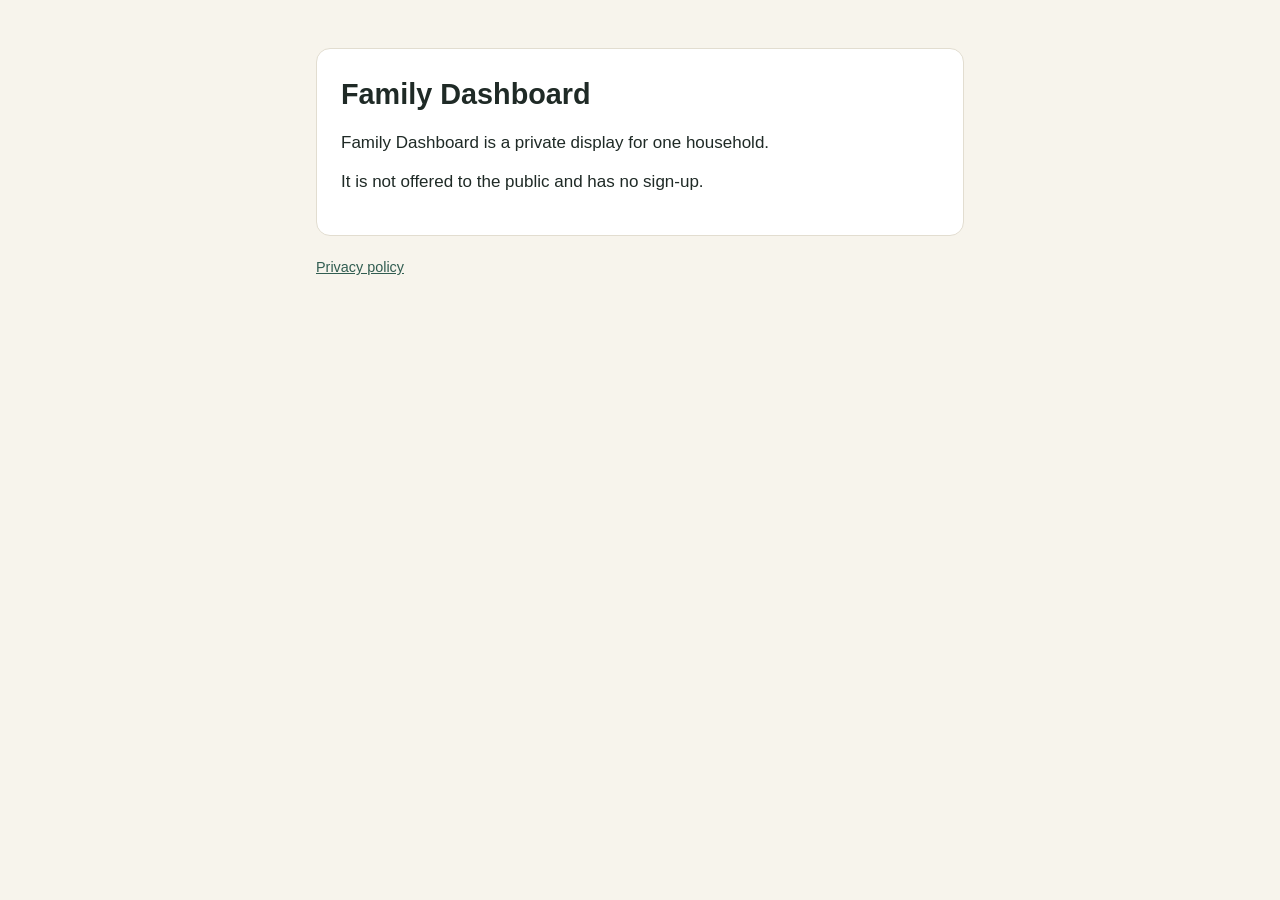
<file: index.html>
<!doctype html>
<html lang="en">
<head>
  <meta charset="utf-8">
  <meta name="viewport" content="width=device-width, initial-scale=1">
  <title>Family Dashboard</title>
  <meta name="description" content="A private display of one household's calendar and tasks.">
  <link rel="stylesheet" href="style.css">
</head>
<body>
  <main>
    <div class="card">
      <h1>Family Dashboard</h1>
      <p>Family Dashboard is a private display for one household.</p>
      <p>It is not offered to the public and has no sign-up.</p>
    </div>
    <footer><a href="privacy.html">Privacy policy</a></footer>
  </main>
</body>
</html>
</file>
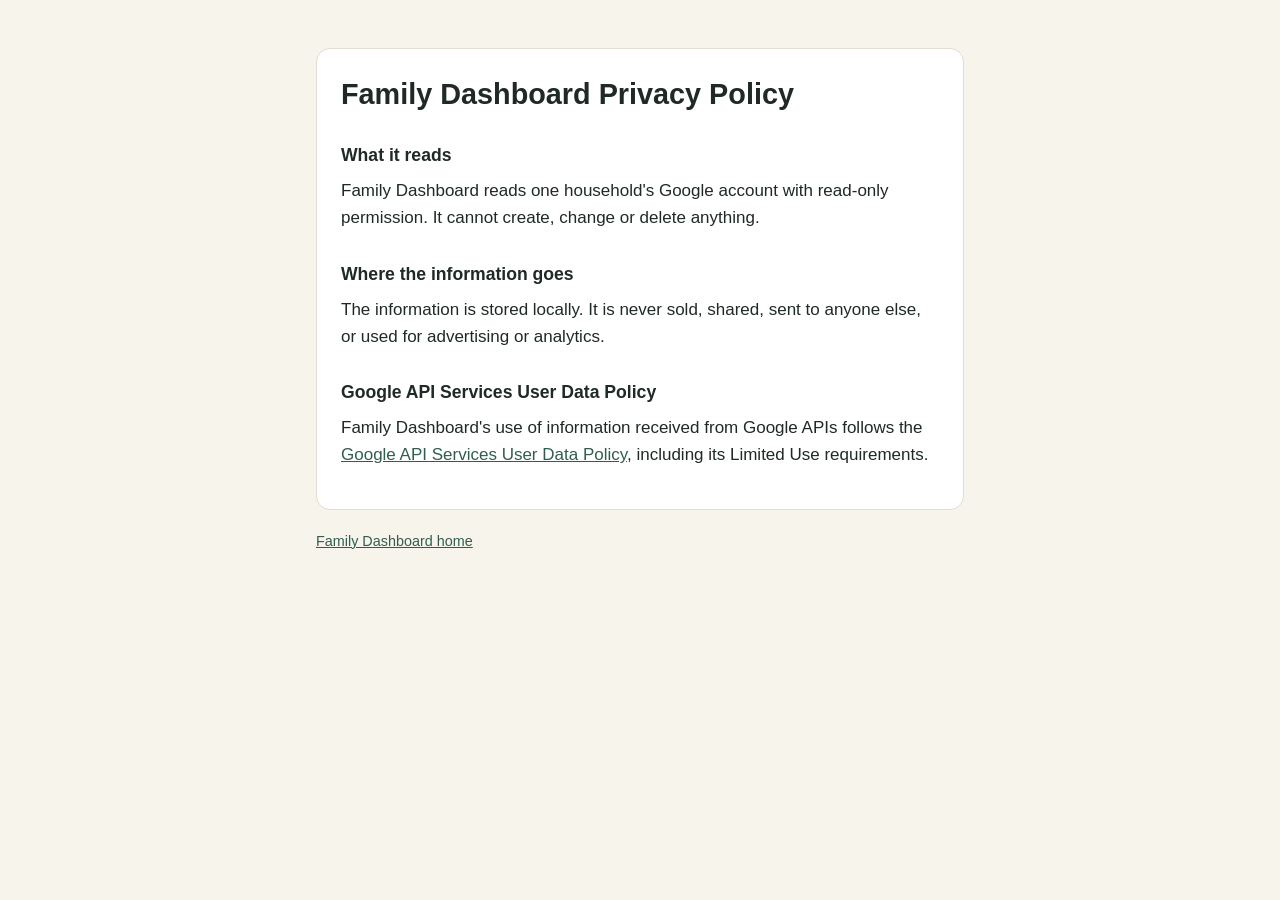
<file: privacy.html>
<!doctype html>
<html lang="en">
<head>
  <meta charset="utf-8">
  <meta name="viewport" content="width=device-width, initial-scale=1">
  <title>Family Dashboard Privacy Policy</title>
  <meta name="description" content="How Family Dashboard handles Google Calendar and Google Tasks information.">
  <link rel="stylesheet" href="style.css">
</head>
<body>
  <main>
    <div class="card">
      <h1>Family Dashboard Privacy Policy</h1>
      <h2>What it reads</h2>
      <p>Family Dashboard reads one household's Google account with read-only permission. It cannot create, change or delete anything.</p>
      <h2>Where the information goes</h2>
      <p>The information is stored locally. It is never sold, shared, sent to anyone else, or used for advertising or analytics.</p>
      <h2>Google API Services User Data Policy</h2>
      <p>Family Dashboard's use of information received from Google APIs follows the <a href="https://developers.google.com/terms/api-services-user-data-policy">Google API Services User Data Policy</a>, including its Limited Use requirements.</p>
    </div>
    <footer><a href="./">Family Dashboard home</a></footer>
  </main>
</body>
</html>
</file>
<file: style.css>
:root { --bg: #f7f4ec; --text: #1f2a26; --muted: #55625d; --accent: #315d51; --card: #ffffff; --line: #e2ddd0; }
@media (prefers-color-scheme: dark) { :root { --bg: #14231f; --text: #eef2ef; --muted: #a9b6b1; --accent: #8fd1bd; --card: #1c2f2a; --line: #2c443d; } }
* { box-sizing: border-box; }
body { margin: 0; background: var(--bg); color: var(--text); font: 17px/1.6 -apple-system, BlinkMacSystemFont, "Segoe UI", Roboto, Helvetica, Arial, sans-serif; }
main { max-width: 680px; margin: 0 auto; padding: 48px 16px 64px; }
.card { background: var(--card); border: 1px solid var(--line); border-radius: 14px; padding: 28px 24px; }
h1 { margin: 0 0 16px; font-size: 1.8rem; line-height: 1.25; }
h2 { margin: 28px 0 8px; font-size: 1.1rem; }
p, li { margin: 0 0 12px; }
a { color: var(--accent); }
footer { margin-top: 20px; color: var(--muted); font-size: 0.9rem; }
</file>
